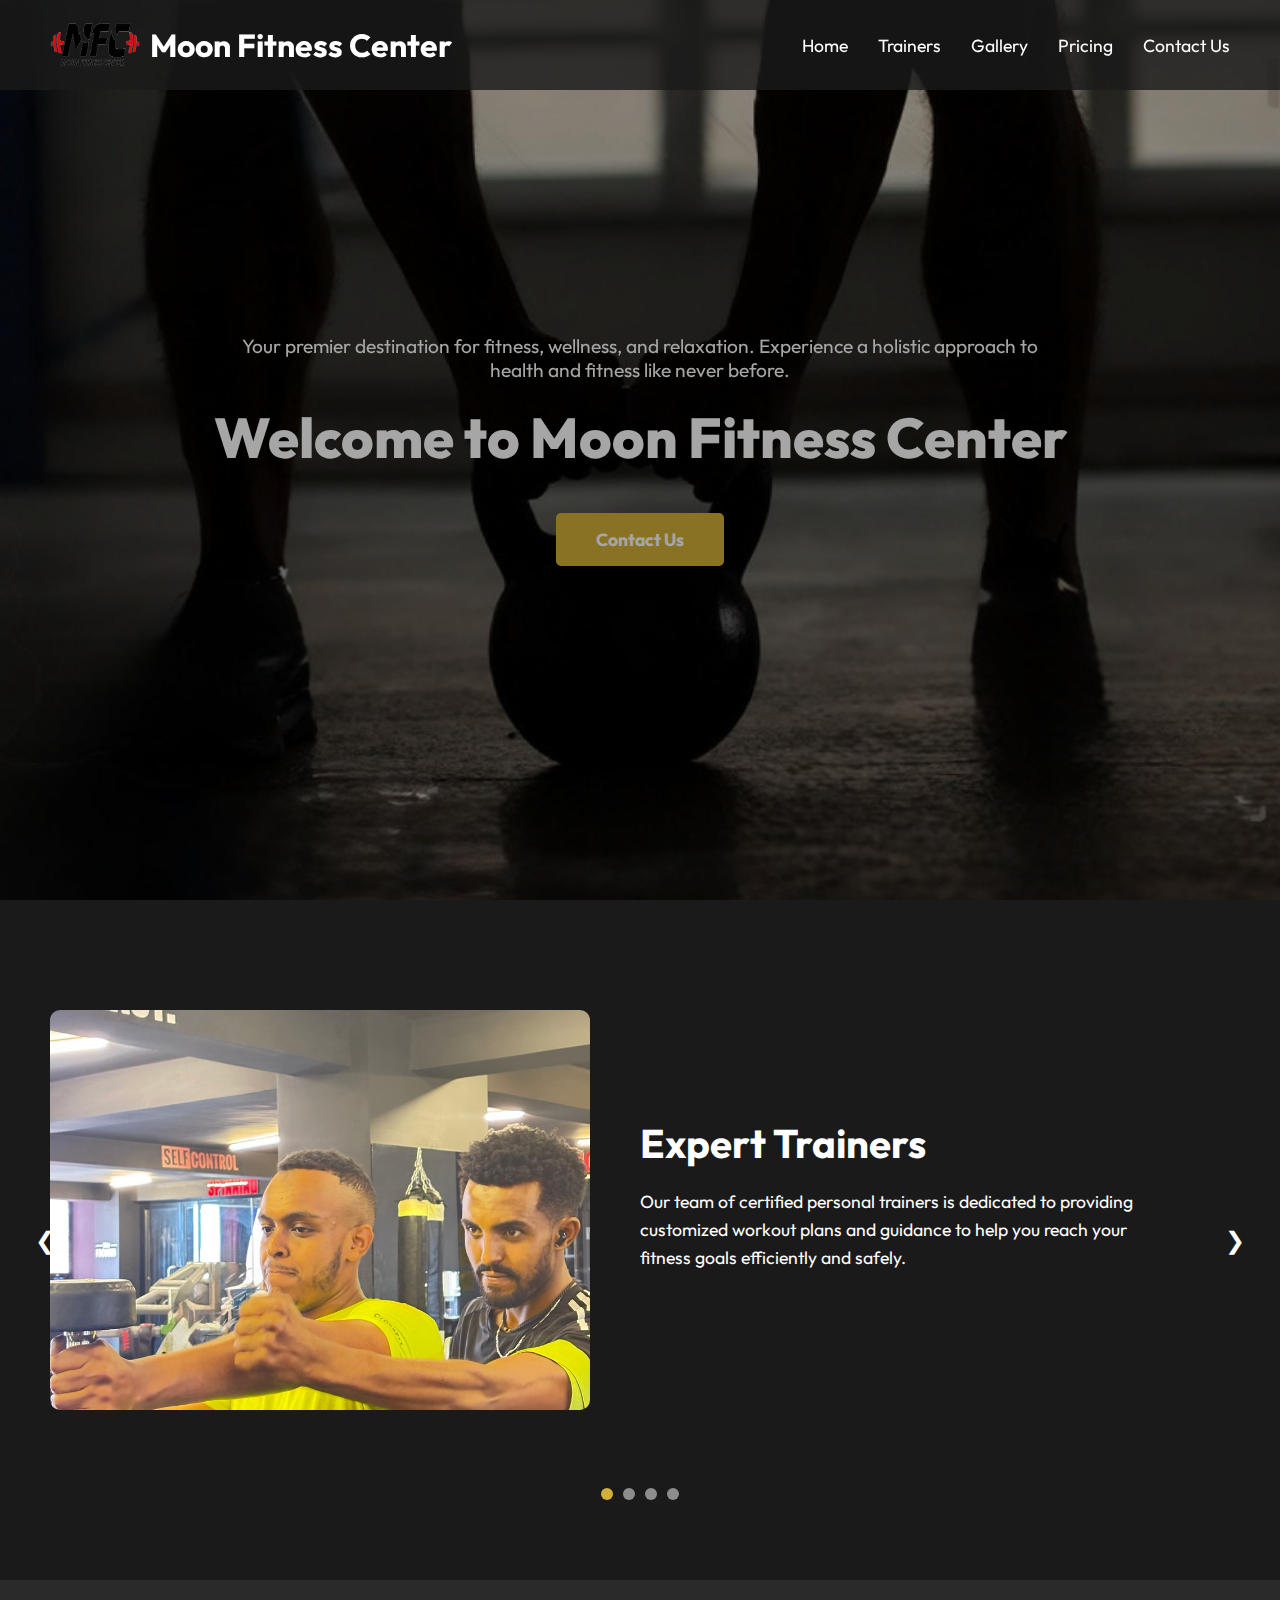
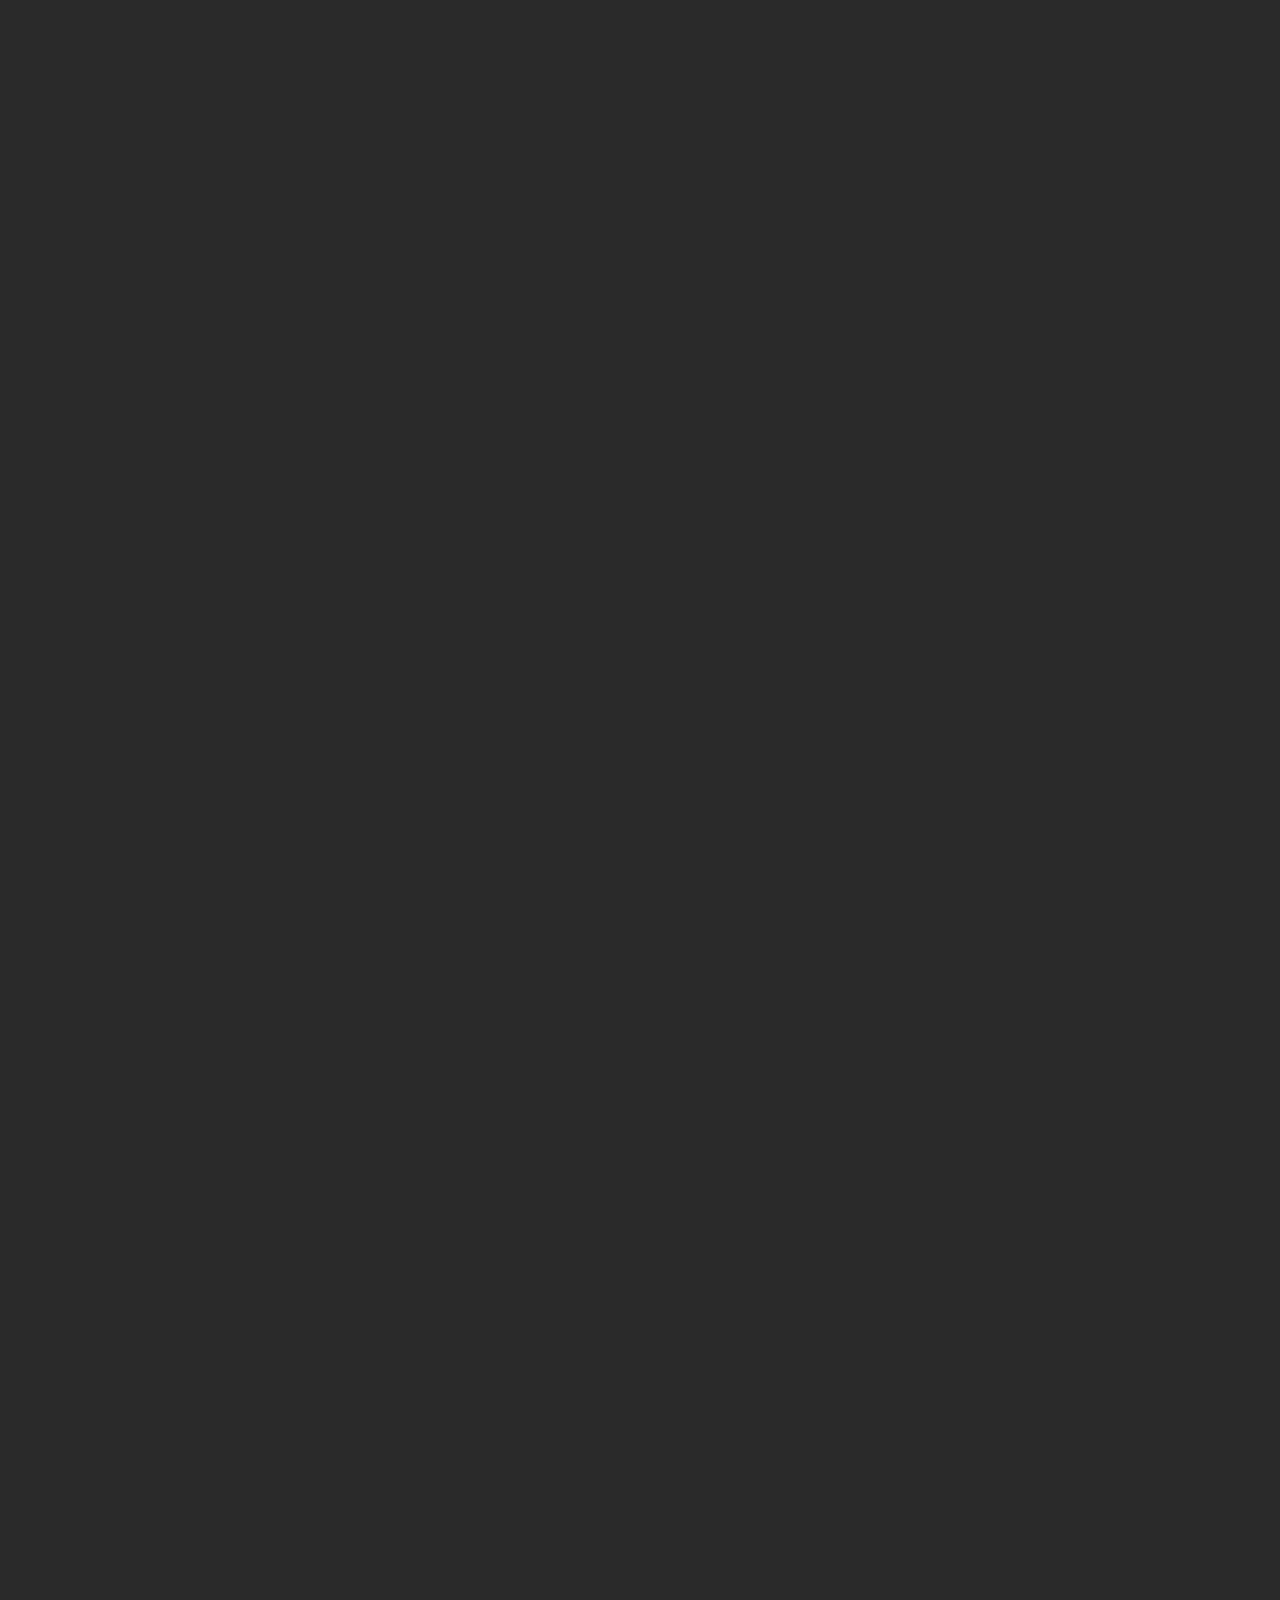
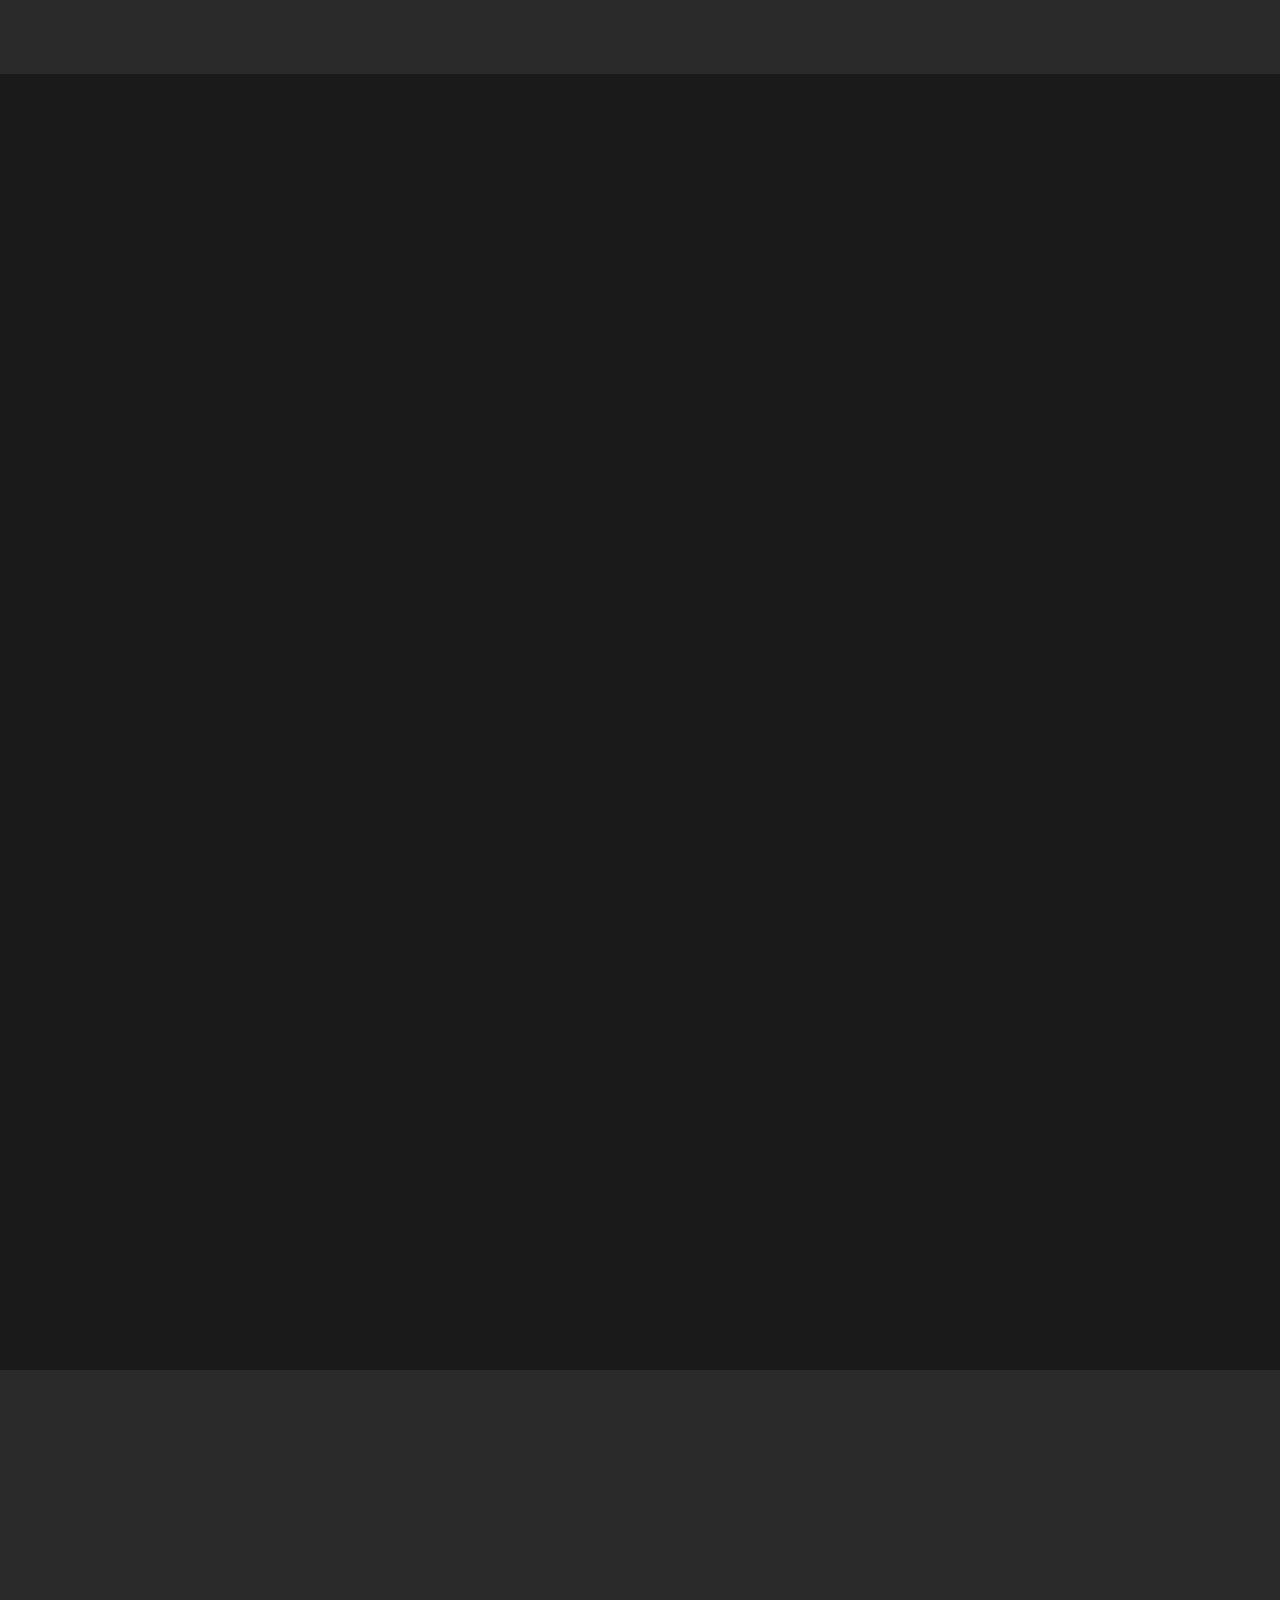
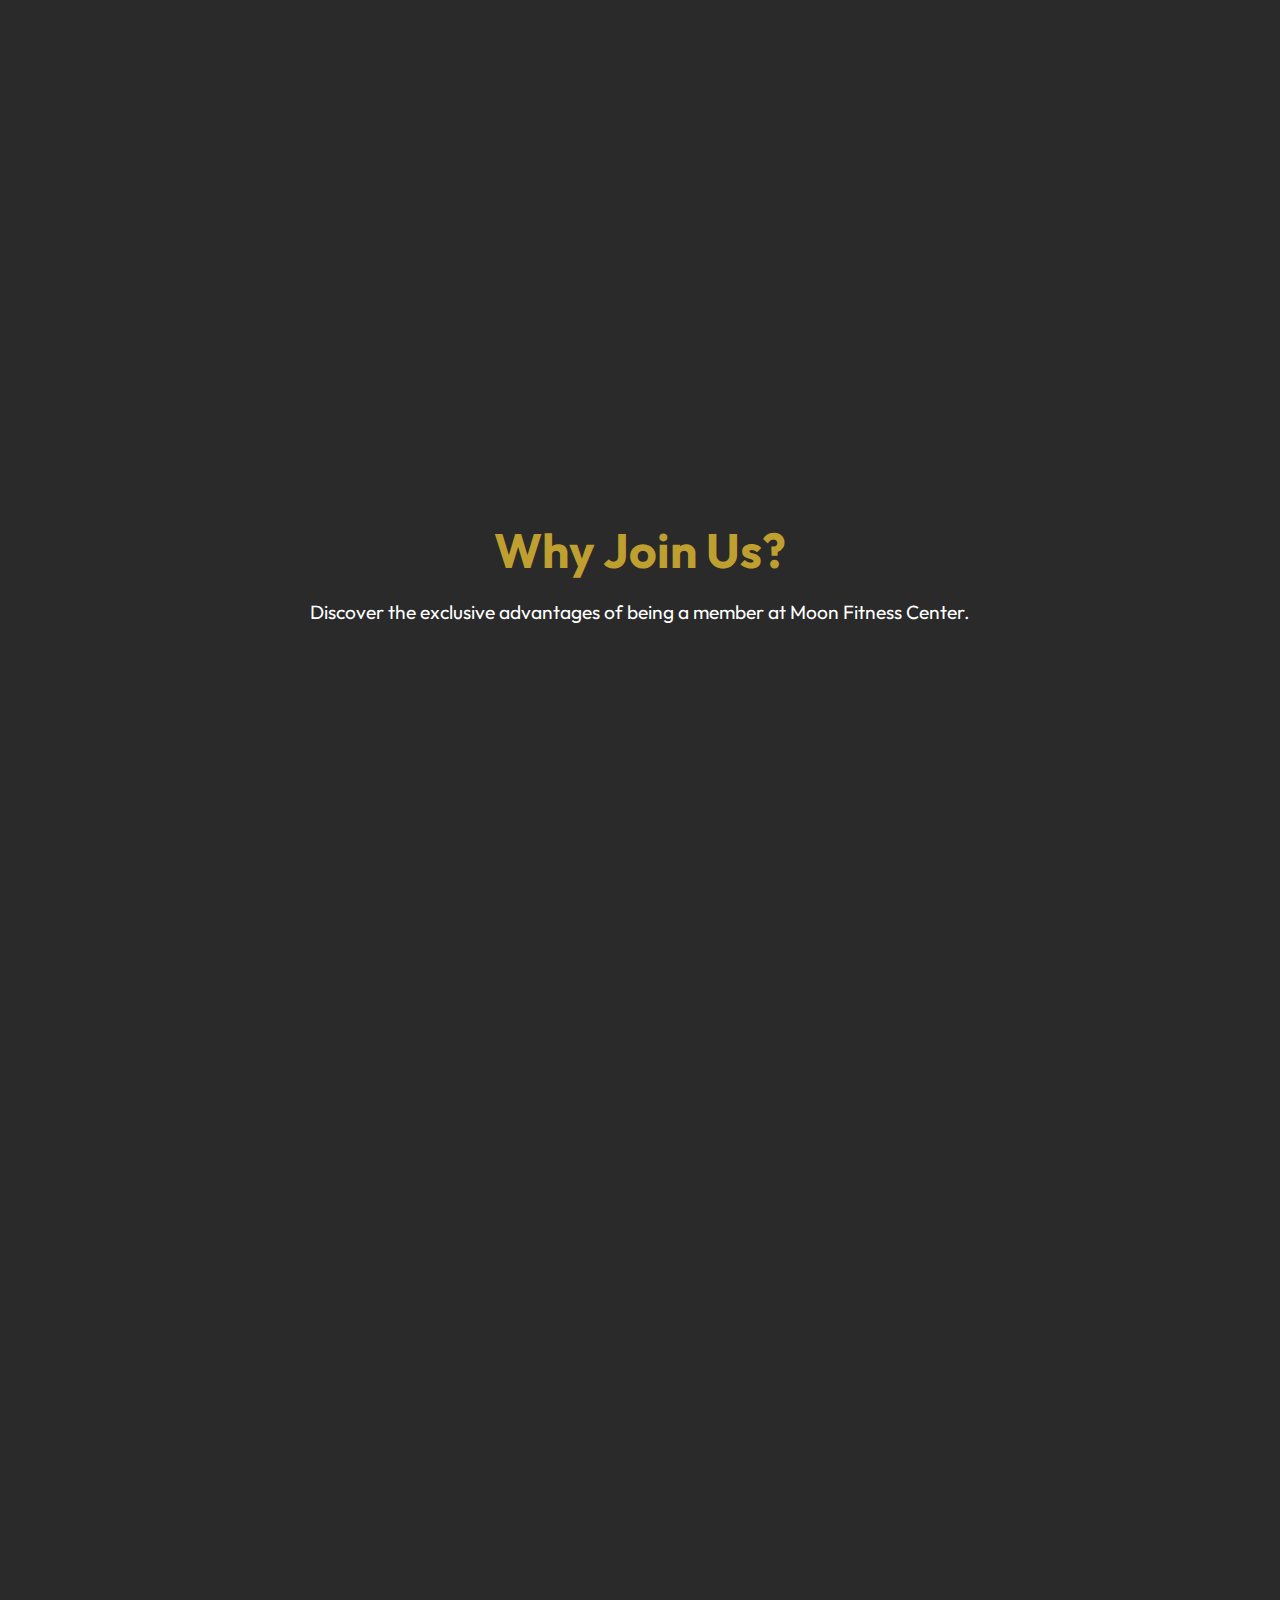
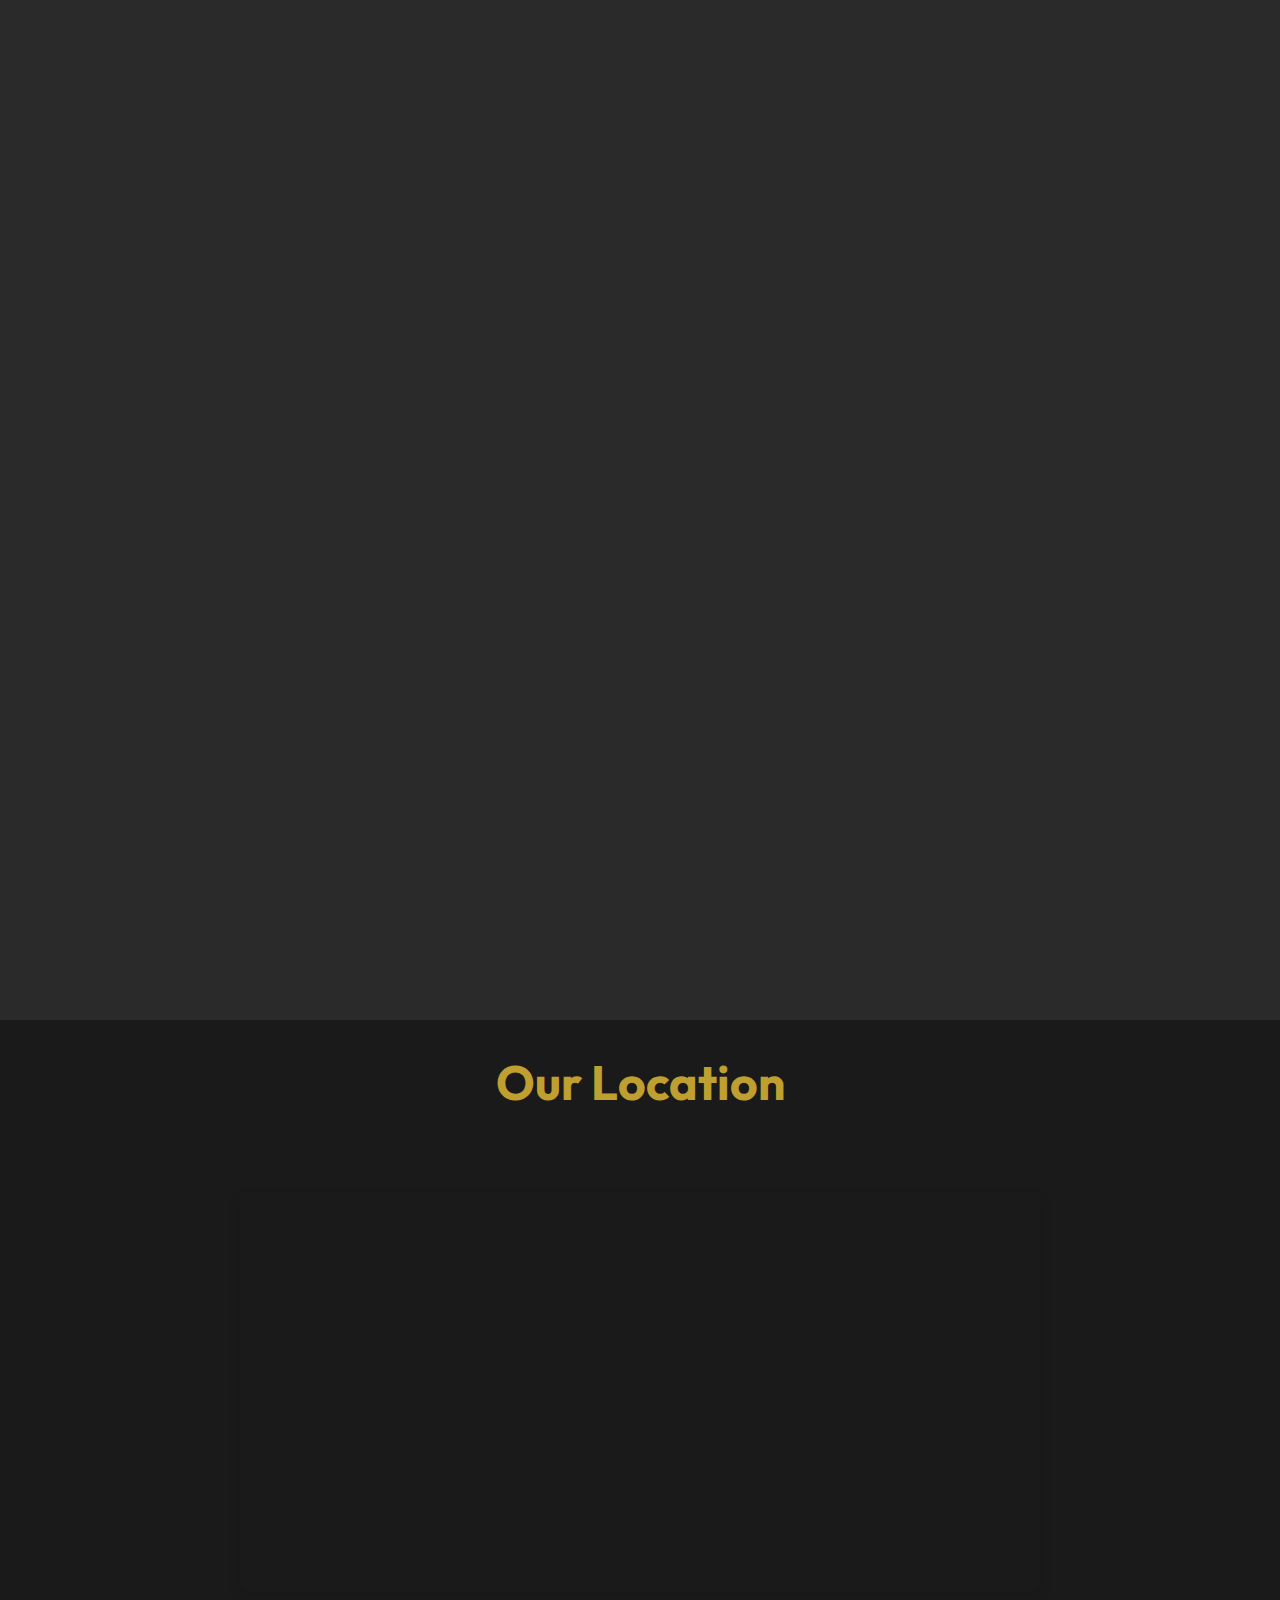
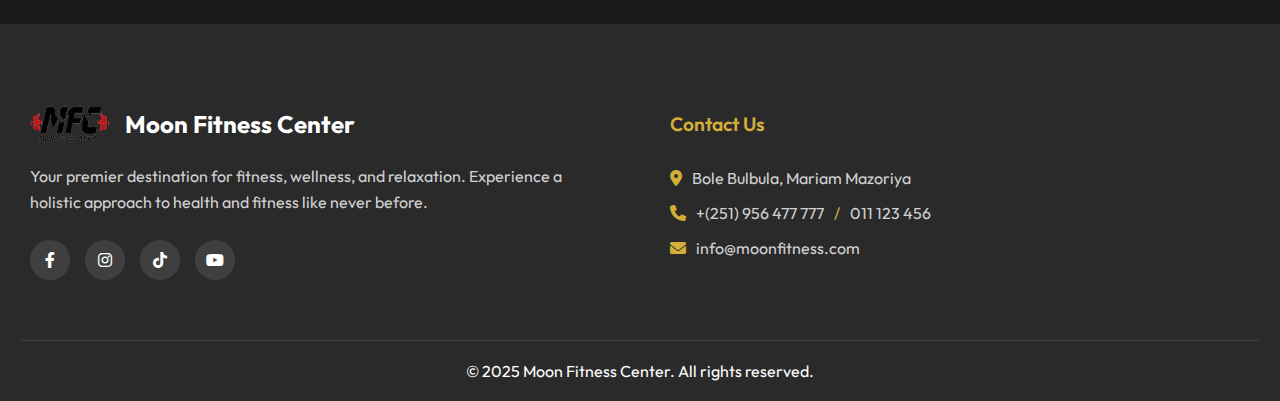
<file: index.html>
<!DOCTYPE html>
<html lang="en">
  <head>
    <meta charset="UTF-8" />
    <meta name="viewport" content="width=device-width, initial-scale=1.0" />
    <meta
      name="description"
      content="Discover Moon Fitness Center, your premier gym in Addis Ababa offering state-of-the-art equipment, diverse classes, and expert trainers."
    />
    <title>Moon Fitness Center</title>
    <link rel="stylesheet" href="css/style.css" />
    <link rel="stylesheet" href="https://unpkg.com/aos@2.3.4/dist/aos.css" />

    <link rel="preconnect" href="https://fonts.googleapis.com" />
    <link rel="preconnect" href="https://fonts.gstatic.com" crossorigin />
    <link
      href="https://fonts.googleapis.com/css2?family=Outfit:wght@100..900&display=swap"
      rel="stylesheet"
    />
  </head>
  <body style="background-color: black">
    <!-- MFC Header -->
    <header class="header">
      <div class="header-content">
        <div class="logo" style="display: flex; flex-direction: row">
          <img
            src="images/logo.png"
            alt="Moon Fitness Center Logo"
            style="height: 50px; width: 90px"
          />
          <a href="index.html" class="brand">
            <span class="brand-name">Moon Fitness Center</span>
          </a>
        </div>

        <button class="menu-btn">
          <i class="fas fa-dumbbell" style="color: #ffd700"></i>
        </button>
        <ul class="nav-menu">
          <li><a href="index.html">Home</a></li>
          <li><a href="index.html#mfc-trainers-section">Trainers</a></li>
          <li><a href="gallery.html">Gallery</a></li>
          <li><a href="index.html#pricing">Pricing</a></li>
          <li><a href="index.html#contact">Contact Us</a></li>
        </ul>
      </div>
    </header>

    <!-- MFC Hero -->
    <section class="mfc-hero-section">
      <p class="mfc-hero-tagline" data-aos="fade-up">
        Your premier destination for fitness, wellness, and relaxation.
        Experience a holistic approach to health and fitness like never before.
      </p>
      <h1 class="mfc-hero-title" data-aos="fade-up">
        Welcome to Moon Fitness Center
      </h1>
      <a href="index.html#contact">
        <button class="cta-button" data-aos="zoom-in">Contact Us</button></a
      >
    </section>

    <!-- MFC Features -->
    <section class="mfc-features-slider">
      <div class="mfc-slider-container">
        <div class="mfc-slides-wrapper">
          <!-- Slide 1 -->
          <div class="mfc-slide active">
            <div class="mfc-slide-content">
              <div class="mfc-slide-image">
                <img src="images/expert.jpg" alt="Expert personal trainer" />
              </div>
              <div class="mfc-slide-text">
                <h2>Expert Trainers</h2>
                <p>
                  Our team of certified personal trainers is dedicated to
                  providing customized workout plans and guidance to help you
                  reach your fitness goals efficiently and safely.
                </p>
              </div>
            </div>
          </div>

          <!-- Slide 2 -->
          <div class="mfc-slide">
            <div class="mfc-slide-content">
              <div class="mfc-slide-image">
                <img
                  src="images/Equip/equip-1.jpg"
                  alt="Modern gym equipment"
                />
              </div>
              <div class="mfc-slide-text">
                <h2>State-of-the-Art Equipment</h2>
                <p>
                  We offer a wide range of the latest gym equipment designed for
                  all fitness levels, ensuring you have everything you need for
                  a successful workout.
                </p>
              </div>
            </div>
          </div>

          <!-- Slide 3 -->
          <div class="mfc-slide">
            <div class="mfc-slide-content">
              <div class="mfc-slide-image">
                <img src="images/relaxation-area.jpg" alt="Relaxation area" />
              </div>
              <div class="mfc-slide-text">
                <h2>Relaxation Areas</h2>
                <p>
                  Unwind and rejuvenate in our sauna and steam rooms, providing
                  the perfect complement to your fitness routine and enhancing
                  your overall well-being.
                </p>
              </div>
            </div>
          </div>

          <!-- Slide 4 -->
          <div class="mfc-slide">
            <div class="mfc-slide-content">
              <div class="mfc-slide-image">
                <img src="images/group-class.jpg" alt="Relaxation area" />
              </div>
              <div class="mfc-slide-text">
                <h2>Group Fitness Classes</h2>
                <p>
                  Our instructor-led group fitness classes are designed to energize, 
                  challenge, and transform! With dynamic workouts that blend cardio, strength, and endurance training,
                </p>
              </div>
            </div>
          </div>
        </div>

        <!-- Navigation Arrows -->
        <button class="mfc-nav-btn mfc-prev">❮</button>
        <button class="mfc-nav-btn mfc-next">❯</button>
        <br />
        <br />
        <br />
        <!-- Dots -->
        <div class="mfc-slider-dots">
          <span class="mfc-dot active"></span>
          <span class="mfc-dot"></span>
          <span class="mfc-dot"></span>
          <span class="mfc-dot"></span>
        </div>
      </div>
    </section>

    <!-- MFC Trainers -->
    <section class="mfc-trainers-section" id="mfc-trainers-section">
      <div class="mfc-trainers-container">
        <div class="mfc-trainers-header" data-aos="zoom-in">
          <h1>Our Expert Trainers</h1>
          <p>Dedicated to Your Fitness Journey</p>
        </div>

        <div class="mfc-trainers-grid">
          <!-- Trainer 1 -->
          <div class="mfc-trainer-card" data-aos="fade-up">
            <div class="mfc-trainer-image">
              <img src="images/trainers/Miller.jpg" alt="Alex Thompson" />
            </div>
            <div class="mfc-trainer-info">
              <h3 class="mfc-trainer-name">Melaku B</h3>

              <p class="mfc-trainer-description">
                Certified Fitness Coach & Sport Scientist | Strength Training & Weight Loss Specialist | Nutrition Advisor
              </p>
              <div class="mfc-trainer-social">
                <a href="#"><i class="fab fa-instagram"></i></a>
                <a href="#"><i class="fab fa-facebook-f"></i></a>
                <a href="#"><i class="fab fa-x"></i></a>
              </div>
            </div>
          </div>

          <!-- Trainer 2 -->
          <div class="mfc-trainer-card" data-aos="fade-up">
            <div class="mfc-trainer-image">
              <img src="images/trainers/andualem.jpg" alt="Andualem Yerga" />
            </div>
            <div class="mfc-trainer-info">
              <h3 class="mfc-trainer-name">Andualem Y</h3>
              <p class="mfc-trainer-description">
                Certified Nutritionist & Personal Trainer | Fitness & Weight Loss Specialist | Sustainable Weight Management Coach
              </p>
              <div class="mfc-trainer-social">
                <a href="#"><i class="fab fa-instagram"></i></a>
                <a href="#"><i class="fab fa-facebook-f"></i></a>
                <a href="#"><i class="fab fa-x"></i></a>
              </div>
            </div>
          </div>

          <!-- Trainer 3 -->
          <div class="mfc-trainer-card" data-aos="fade-up">
            <div class="mfc-trainer-image">
              <img src="images/trainers/Lakech.jpg" alt="Mike Johnson" />
            </div>
            <div class="mfc-trainer-info">
              <h3 class="mfc-trainer-name">Lakech S</h3>
              <p class="mfc-trainer-description">
                Certified Fitness Trainer | Aerobics, Weightlifting & Bodybuilding Specialist | Taekwondo Athlete & Coach
              </p>
              <div class="mfc-trainer-social">
                <a href="#"><i class="fab fa-instagram"></i></a>
                <a href="#"><i class="fab fa-facebook-f"></i></a>
                <a href="#"><i class="fab fa-x"></i></a>
              </div>
            </div>
          </div>

          <!-- Trainer 4 -->
          <div class="mfc-trainer-card" data-aos="fade-up">
            <div class="mfc-trainer-image">
              <img src="images/trainers/Nahom.jpg" alt="Emma Wilson" />
            </div>
            <div class="mfc-trainer-info">
              <h3 class="mfc-trainer-name">Nahom A</h3>
              <p class="mfc-trainer-description">
               Certified Fitness Trainer & Martial Arts Specialist | Wushu & Kickboxing Coach | Strength & Conditioning Expert
              </p>
              <div class="mfc-trainer-social">
                <a href="#"><i class="fab fa-instagram"></i></a>
                <a href="#"><i class="fab fa-facebook-f"></i></a>
                <a href="#"><i class="fab fa-x"></i></a>
              </div>
            </div>
          </div>

          <!-- Trainer 5 -->
          <div class="mfc-trainer-card" data-aos="fade-up">
            <div class="mfc-trainer-image">
              <img src="images/trainers/Nolawit.jpg" alt="Emma Wilson" />
            </div>
            <div class="mfc-trainer-info">
              <h3 class="mfc-trainer-name">Nolawit G</h3>
              <p class="mfc-trainer-description">
                Certified Personal Trainer & Fitness Coach | Aerobics & HIIT Specialist | Functional Training Instructor
              </p>
              <div class="mfc-trainer-social">
                <a href="#"><i class="fab fa-instagram"></i></a>
                <a href="#"><i class="fab fa-facebook-f"></i></a>
                <a href="#"><i class="fab fa-x"></i></a>
              </div>
            </div>
          </div>
        </div>
      </div>
    </section>

    <!-- MFC Pricing  -->
    <section class="mfc-pricing-section" id="pricing">
      <div class="mfc-pricing-container">
        <div class="mfc-pricing-header" data-aos="fade-up">
          <h2>Moon Fitness Center Pricing</h2>
          <p>Comprehensive pricing plans for all your fitness needs</p>
        </div>

        <!-- Membership Plans Table -->
        <div class="mfc-table-wrapper" data-aos="zoom-in">
          <h3>Membership Plans</h3>
          <!-- Pricing Table -->
          <div class="mfc-table-container">
            <table class="mfc-pricing-table">
              <thead>
                <tr>
                  <th>No</th>
                  <th>Time Interval</th>
                  <th>
                    Full Package<br /><span class="package-desc"
                      >(Gym, Steam & Sauna, Group Class, Aerobics)</span
                    >
                  </th>
                  <th>
                    Only Gym & Spa<br /><span class="package-desc"
                      >(Gym, Steam & Sauna)</span
                    >
                  </th>
                  <th>
                    Group Class & Gym<br /><span class="package-desc"
                      >(All Package except Steam & Sauna)</span
                    >
                  </th>
                  <th>Only Gym</th>
                  <th>
                    Only Group Class<br /><span class="package-desc"
                      >(No Gym, No Steam & Sauna, No Weight)</span
                    >
                  </th>
                  <th>
                    OFF Peak Hours<br /><span class="package-desc"
                      >(No Group Class, Steam & Sauna, Based on Schedule)</span
                    >
                  </th>
                </tr>
              </thead>
              <tbody>
                <!-- 1 month -->
                <tr>
                  <td>1</td>
                  <td>1 month</td>
                  <td>7,950.00</td>
                  <td>6,949.00</td>
                  <td>6,248.00</td>
                  <td>5,492.00</td>
                  <td>4,505.00</td>
                  <td>4,748.00</td>
                </tr>
                <!-- 2 month -->
                <tr>
                  <td>2</td>
                  <td>2 month</td>
                  <td>15,315.00</td>
                  <td>13,752.00</td>
                  <td>13,341.00</td>
                  <td>9,909.00</td>
                  <td>7,042.00</td>
                  <td>7,420.00</td>
                </tr>
                <!-- 3 month -->
                <tr>
                  <td>3</td>
                  <td>3 month</td>
                  <td>19,478.00</td>
                  <td>17,104.00</td>
                  <td>15,051.00</td>
                  <td>14,854.00</td>
                  <td>11,553.00</td>
                  <td>13,480.00</td>
                </tr>
                <!-- 6 month -->
                <tr>
                  <td>4</td>
                  <td>6 month</td>
                  <td>32,102.00</td>
                  <td>27,033.00</td>
                  <td>28,172.00</td>
                  <td>26,957.00</td>
                  <td>20,885.00</td>
                  <td>22,136.00</td>
                </tr>
                <!-- 1 year -->
                <tr>
                  <td>5</td>
                  <td>1 year</td>
                  <td>60,000.00</td>
                  <td>50,348.00</td>
                  <td>50,625.00</td>
                  <td>46,568.00</td>
                  <td>30,957.00</td>
                  <td>28,173.00</td>
                </tr>
              </tbody>
            </table>
          </div>
        </div>

        <!-- Daily Pass Table -->
        <div class="mfc-table-wrapper daily-pass" data-aos="zoom-in">
          <h3>Daily Pass Options</h3>
          <div class="mfc-table-container">
            <table class="mfc-pricing-table">
              <thead>
                <tr>
                  <th>Package Type</th>
                  <th>Price (per visit)</th>
                </tr>
              </thead>
              <tbody>
                <tr>
                  <td>Steam & Sauna</td>
                  <td>1,200.00</td>
                </tr>
                <tr>
                  <td>Gym & Sauna</td>
                  <td>1,400.00</td>
                </tr>
                <tr>
                  <td>Only Gym</td>
                  <td>650.00 Per Pax</td>
                </tr>
                <tr>
                  <td>Group Class</td>
                  <td>650.00 Per Pax</td>
                </tr>
              </tbody>
            </table>
          </div>
        </div>
      </div>
    </section>

    <!-- MFC Testimonials -->
    <section class="mfc-testimonials-section">
      <div class="mfc-testimonials-container">
        <div class="mfc-testimonials-header" data-aos="fade-up">
          <h2>What Our Members Say</h2>
          <p>
            Real stories from our valued members about their fitness journey
            with us
          </p>
        </div>

        <div class="mfc-testimonials-grid">
          <!-- Testimonial 1 -->
          <div class="mfc-testimonial-card" data-aos="zoom-in">
            <div class="mfc-testimonial-quote">"</div>
            <br />
            <p class="mfc-testimonial-text">
              It's one of the best places to keep your health and fitness in
              check , with a great community and trainers
            </p>
            <div class="mfc-testimonial-rating">
              <i class="fas fa-star"></i>
              <i class="fas fa-star"></i>
              <i class="fas fa-star"></i>
              <i class="fas fa-star"></i>
              <i class="fas fa-star"></i>
            </div>
            <div class="mfc-testimonial-author">
              <div class="mfc-author-info">
                <h4>Eyuel Solomon</h4>
                <p>Member from 2024/25</p>
              </div>
            </div>
          </div>

          <!-- Testimonial 2 -->
          <div class="mfc-testimonial-card" data-aos="zoom-in">
            <div class="mfc-testimonial-quote">"</div>
            <br />
            <p class="mfc-testimonial-text">
              Not just a gym, but a community. The facilities are top-notch, and
              the supportive environment makes every workout session enjoyable.
              Best fitness decision I've made!
            </p>
            <div class="mfc-testimonial-rating">
              <i class="fas fa-star"></i>
              <i class="fas fa-star"></i>
              <i class="fas fa-star"></i>
              <i class="fas fa-star"></i>
              <i class="fas fa-star"></i>
            </div>
            <div class="mfc-testimonial-author">
              <div class="mfc-author-info">
                <h4>Ayub Nuru</h4>
                <p>Member since 2023</p>
              </div>
            </div>
          </div>

          <!-- Testimonial 3 -->
          <div class="mfc-testimonial-card" data-aos="zoom-in">
            <div class="mfc-testimonial-quote">"</div>
            <br />
            <p class="mfc-testimonial-text">
              The variety of classes and equipment is impressive. I especially
              love the nutrition guidance that complements my workout routine.
              It's a complete fitness package!
            </p>
            <div class="mfc-testimonial-rating">
              <i class="fas fa-star"></i>
              <i class="fas fa-star"></i>
              <i class="fas fa-star"></i>
              <i class="fas fa-star"></i>
              <i class="fas fa-star"></i>
            </div>
            <div class="mfc-testimonial-author">
              <div class="mfc-author-info">
                <h4>Kalkidan Mekonnen</h4>
                <p>Member since 2024</p>
              </div>
            </div>
          </div>
        </div>
      </div>
    </section>

    <!-- MFC Why Us? -->
    <section class="mfc-why-section">
      <div class="mfc-why-container">
        <div class="mfc-why-header">
          <h2>Why Join Us?</h2>
          <p>
            Discover the exclusive advantages of being a member at Moon Fitness
            Center.
          </p>
        </div>

        <div class="mfc-why-grid">
          <!-- Feature 1 -->
          <div class="mfc-why-feature">
            <div class="mfc-why-image" data-aos="zoom-in">
              <img
                src="images/personalized.jpg"
                alt="Personalized fitness training"
              />
            </div>
            <div class="mfc-why-content" data-aos="fade-up">
              <h3>Personalized Fitness Plans</h3>
              <p>
                Our members enjoy personalized fitness assessments and tailored
                workout plans designed to help them meet their specific health
                and fitness objectives. We believe that each fitness journey is
                unique, and we're here to support yours.
              </p>
            </div>
          </div>

          <!-- Feature 2 -->
          <div class="mfc-why-feature reverse">
            <div class="mfc-why-image" data-aos="zoom-in">
              <img src="images/flexible.jpg" alt="Gym facilities" />
            </div>
            <div class="mfc-why-content" data-aos="fade-up">
              <h3>Flexible Access</h3>
              <p>
                Enjoy a flexible access to our state-of-the-art facilities,
                allowing you to work out on your schedule. Our gym is equipped
                with everything you need for a complete fitness experience.
              </p>
            </div>
          </div>

          <!-- Feature 3 (New Affordable Price Section) -->
          <div class="mfc-why-feature">
            <div class="mfc-why-image" data-aos="zoom-in">
              <img
                src="images/Fac/Staff.jpg"
                alt="Affordable membership options"
              />
            </div>
            <div class="mfc-why-content" data-aos="fade-up">
              <h3>Affordable Price</h3>
              <p>
                Experience premium fitness without the premium price tag. Our
                flexible membership options are designed to fit your budget,
                offering incredible value with no compromise on quality or
                services.
              </p>
            </div>
          </div>

          <!-- Feature 4 -->
          <div class="mfc-why-feature reverse">
            <div class="mfc-why-image" data-aos="zoom-in">
              <img src="images/Community.jpg" alt="Gym facilities" />
            </div>
            <div class="mfc-why-content" data-aos="fade-up">
              <h3>Community and Support</h3>
              <p>
                Join a vibrant community of fitness enthusiasts. Our members
                benefit from a supportive environment, regular events, and
                workshops that encourage motivation and camaraderie throughout
                your fitness journey.
              </p>
            </div>
          </div>
        </div>
      </div>
    </section>

    <!-- MFC Google Map Location -->
    <section class="mfc-location">
      <div class="mfc-why-header">
        <h2>Our Location</h2>
      </div>

      <iframe
        id="map"
        src="https://www.google.com/maps/embed?pb=!1m18!1m12!1m3!1d411.18407927715134!2d38.78376221126487!3d8.952877955043682!2m3!1f0!2f0!3f0!3m2!1i1024!2i768!4f13.1!3m3!1m2!1s0x164b83001f64df1f%3A0x493c1bc129ef7e03!2sMoon%20Building%20%7C%20Bulbula!5e1!3m2!1sen!2set!4v1751882944629!5m2!1sen!2set"
        width="600"
        height="450"
        style="border: 0"
        allowfullscreen=""
        loading="lazy"
        referrerpolicy="no-referrer-when-downgrade"
      ></iframe>
    </section>

    <!-- MFC Footer -->
    <footer class="mfc-footer">
      <div class="mfc-footer-container">
        <div class="mfc-footer-grid">
          <!-- Brand Column -->
          <div class="mfc-footer-column brand-col">
            <div class="mfc-footer-brand">
              <img
                src="images/logo.png"
                alt="Moon Fitness Center Logo"
                class="mfc-logo"
              />
              <h3>Moon Fitness Center</h3>
            </div>
            <p>
              Your premier destination for fitness, wellness, and relaxation.
              Experience a holistic approach to health and fitness like never
              before.
            </p>
            <div class="mfc-footer-social">
              <a href="#" class="social-icon">
                <i class="fab fa-facebook-f"></i>
              </a>
              <a
                href="https://www.instagram.com/moon_fitnessandwelness/"
                class="social-icon"
              >
                <i class="fab fa-instagram"></i>
              </a>
              <a
                href="https://www.tiktok.com/discover/moon-fitness-bole-bulbula"
                class="social-icon"
              >
                <i class="fab fa-tiktok"></i>
              </a>
              <a href="#" class="social-icon">
                <i class="fab fa-youtube"></i>
              </a>
            </div>
          </div>
          <!-- Contact Info -->
          <div class="mfc-footer-column" id="contact">
            <h4>Contact Us</h4>
            <ul class="mfc-footer-contact">
              <li>
                <i class="fas fa-map-marker-alt"></i>
                Bole Bulbula, Mariam Mazoriya
              </li>
              <li>
                <i class="fas fa-phone"></i>
                +(251) 956 477 777 <span style="color: #d4af37">/</span> 011 123
                456
              </li>
              <li>
                <i class="fas fa-envelope"></i>
                info@moonfitness.com
              </li>
            </ul>
          </div>
        </div>

        <!-- Bottom Bar -->
        <div class="mfc-footer-bottom">
          <p>&copy; 2025 Moon Fitness Center. All rights reserved.</p>
          
        </div>
      </div>
    </footer>

    <!-- AOS JavaScript Initialization -->
    <script src="https://unpkg.com/aos@2.3.4/dist/aos.js"></script>
    <script>
      AOS.init({
        duration: 1000,
        offset: 100,
        once: true,
      });
    </script>
    <script src="js/app.js"></script>
  </body>
</html>
</file>
<file: css/style.css>
@import url("https://cdnjs.cloudflare.com/ajax/libs/font-awesome/6.0.0/css/all.min.css");

* {
  margin: 0;
  padding: 0;
  box-sizing: border-box;
  font-family: "Outfit", sans-serif;
  font-optical-sizing: auto;
  font-style: normal;
}

:root {
  --primary-dark: #1a1a1a;
  --secondary-dark: #2a2a2a;
  --gold: #d4af37;
  --gold-hover: #bf9f30;
  --white: white;
}

/* :root {
  --primary-dark: #f3efe8;
  --secondary-dark: #c4c4bf;
  --gold: #d4af37;
  --gold-hover: #bf9f30;
} 
 */
html {
  scroll-behavior: smooth;
}

.header {
  position: fixed;
  top: 0;
  left: 0;
  width: 100%;
  padding: 20px 50px;
  background: rgba(26, 26, 26, 0.8);
  /* backdrop-filter: blur(8px); */
  z-index: 1000;
  transition: all 0.3s ease;
}

.header-content {
  display: flex;
  justify-content: space-between;
  align-items: center;
  max-width: 1400px;
  margin: 0 auto;
}

.brand {
  display: flex;
  align-items: center;
  gap: 15px;
  text-decoration: none;
}

.brand img {
  width: 60px;
  height: 25px;
}

.mfc-logo {
  width: 80px;
  height: 40px;
  color: antiquewhite;
}

.brand-name {
  color: var(--white);
  font-size: 2rem;
  font-weight: bold;
  margin-left: 10px;
}

.nav-menu {
  display: flex;
  gap: 30px;
  list-style: none;
}

.nav-menu li a {
  color: var(--white);
  text-decoration: none;
  font-size: 1.1rem;
  transition: color 0.3s ease;
}

.nav-menu li a:active,
.nav-menu li a:focus {
  color: var(--gold);
  font-size: 1.1rem;
}

.nav-menu li a:hover {
  color: var(--gold);
}

.menu-btn {
  display: none;
  background: none;
  border: none;
  color: var(--white);
  font-size: 1.5rem;
  cursor: pointer;
}

/* Hero Section */

.mfc-hero-section {
  height: 100vh;
  /* background:url("../images/index-gyms.jpg"); */
  background: url("../images/index-gym.jpg");
  filter: brightness(0.65);
  background-size: cover;
  background-position: center;
  display: flex;
  flex-direction: column;
  justify-content: center;
  align-items: center;
  text-align: center;
  padding: 0 20px;
  color: var(--white);
}

.mfc-hero-tagline {
  font-size: 1.2rem;
  margin-bottom: 20px;
  max-width: 800px;
}

.mfc-hero-title {
  font-size: 3.5rem;
  font-weight: 800;
  margin-bottom: 40px;
}

.mfc-hero-section a {
  text-decoration: none;
  color: white;
}

.cta-button {
  padding: 15px 40px;
  background-color: var(--gold);
  color: var(--white);
  border: none;
  border-radius: 5px;
  font-size: 1.1rem;
  font-weight: bold;
  cursor: pointer;
  transition: background-color 0.3s ease;
}

.cta-button:hover {
  background-color: var(--gold-hover);
}

@media (max-width: 768px) {
  .header {
    padding: 15px 20px;
  }

  .nav-menu {
    display: none;
    position: absolute;
    top: 100%;
    left: 0;
    width: 100%;
    background: var(--primary-dark);
    padding: 20px;
    flex-direction: column;
    align-items: center;
    gap: 20px;
  }

  .nav-menu.active {
    display: flex;
  }

  .menu-btn {
    display: block;
  }

  .brand-name {
    font-size: 1.5rem;
  }

  .mfc-hero-title {
    font-size: 2.5rem;
  }

  .mfc-hero-tagline {
    font-size: 1rem;
  }
}

/* Section 2 */

.mfc-features-slider {
  background-color: var(--primary-dark);
  padding: 60px 0;
  overflow: hidden;
}

.mfc-slider-container {
  position: relative;
  max-width: 1400px;
  margin: 0 auto;
}

.mfc-slides-wrapper {
  display: flex;
  transition: transform 0.5s ease-in-out;
  height: 500px;
}

.mfc-slide {
  min-width: 100%;
  display: none;
}

.mfc-slide.active {
  display: block;
}

.mfc-slide-content {
  display: flex;
  align-items: center;
  height: 100%;
  padding: 0 50px;
}

.mfc-slide-image {
  flex: 1;
  height: 400px;
  overflow: hidden;
  border-radius: 10px;
}

.mfc-slide-image img {
  width: 100%;
  height: 100%;
  object-fit: cover;
}

.mfc-slide-text {
  flex: 1;
  padding: 0 50px;
  color: var(--white);
}

.mfc-slide-text h2 {
  font-size: 2.5rem;
  margin-bottom: 20px;
  font-weight: bold;
}

.mfc-slide-text p {
  font-size: 1.1rem;
  margin-bottom: 30px;
  line-height: 1.6;
  color: var(--white);
}

.mfc-cta-button {
  padding: 12px 30px;
  background-color: var(--gold);
  color: var(--white);
  border: none;
  border-radius: 5px;
  font-size: 1.1rem;
  cursor: pointer;
  transition: background-color 0.3s ease;
}

.mfc-cta-button:hover {
  background-color: var(--gold-hover, #bf9f30);
}

.mfc-nav-btn {
  position: absolute;
  top: 50%;
  transform: translateY(-50%);
  background: transparent;
  color: var(--white);
  border: none;
  padding: 15px;
  cursor: pointer;
  font-size: 1.5rem;
  border-radius: 20px;
  transition: background-color 0.3s ease;
}

.mfc-nav-btn:hover {
  background: rgba(0, 0, 0, 0.8);
  color: var(--gold-hover);
}

.mfc-prev {
  left: 20px;
}

.mfc-next {
  right: 20px;
}

.mfc-slider-dots {
  position: absolute;
  bottom: 20px;
  left: 50%;
  transform: translateX(-50%);
  display: flex;
  gap: 10px;
}

.mfc-dot {
  width: 12px;
  height: 12px;
  background: rgba(255, 255, 255, 0.5);
  border-radius: 50%;
  cursor: pointer;
  transition: background-color 0.3s ease;
}

.mfc-dot.active {
  background: var(--gold);
}

@media (max-width: 968px) {
  .mfc-slide-content {
    flex-direction: column;
    text-align: center;
    padding: 20px;
  }

  .mfc-slide-image {
    width: 100%;
    height: 250px;
    margin-bottom: 30px;
  }

  .mfc-slide-text {
    padding: 0 20px;
  }

  .mfc-slide-text h2 {
    font-size: 2rem;
  }

  .mfc-slides-wrapper {
    height: auto;
  }
}

@media (max-width: 576px) {
  .mfc-nav-btn {
    display: none;
  }

  .mfc-slide-text h2 {
    font-size: 1.8rem;
  }

  .mfc-slide-text p {
    font-size: 1rem;
  }
}

/* Trainers */

.mfc-trainers-section {
  background-color: var(--secondary-dark);
  padding: 80px 0;
  color: var(--white);
}

.mfc-trainers-container {
  max-width: 1400px;
  margin: 0 auto;
  padding: 0 20px;
}

.mfc-trainers-header {
  text-align: center;
  margin-bottom: 60px;
}

.mfc-trainers-header h1 {
  font-size: 3.5rem;
  margin-bottom: 20px;
  font-weight: bold;
}

.mfc-trainers-header p {
  font-size: 1.2rem;
  color: var(--white);
}

.mfc-trainers-grid {
  display: grid;
  grid-template-columns: repeat(auto-fit, minmax(320px, 1fr));
  gap: 35px;
}

.mfc-trainer-card {
  background: var(--primary-dark);
  margin: 20px;
  border-radius: 15px;
  overflow: hidden;
  transition: transform 0.3s ease;
  box-shadow: 0 4px 15px rgba(0, 0, 0, 0.753);
}

.mfc-trainer-card:hover {
  transform: translateY(-10px);
}

.mfc-trainer-image {
  position: relative;
  height: 400px;
  overflow: hidden;
  border-radius: 10px;
}

.mfc-trainer-image img {
  width: 100%;
  height: 100%;
  object-fit: cover;
  transition: transform 0.3s ease;
}

.mfc-trainer-card:hover .mfc-trainer-image img {
  transform: scale(1.05);
}

.mfc-trainer-info {
  padding: 25px;
  text-align: center;
}

.mfc-trainer-name {
  font-size: 1.5rem;
  color: var(--gold);
  font-weight: bold;
  margin-bottom: 10px;
}

.mfc-trainer-description {
  color: rgba(255, 255, 255, 0.8);
  line-height: 1.6;
  margin-bottom: 20px;
}

.mfc-trainer-social {
  display: flex;
  justify-content: center;
  gap: 15px;
}

.mfc-trainer-social a {
  width: 35px;
  height: 35px;
  border-radius: 50%;
  background: rgba(255, 255, 255, 0.1);
  color: var(--white);
  display: flex;
  align-items: center;
  justify-content: center;
  text-decoration: none;
  transition: all 0.3s ease;
}

.mfc-trainer-social a:hover {
  background: var(--gold);
  transform: translateY(-3px);
}

@media (max-width: 768px) {
  .mfc-trainers-header h1 {
    font-size: 2.5rem;
  }

  .mfc-trainers-grid {
    grid-template-columns: repeat(auto-fit, minmax(250px, 1fr));
  }

  .mfc-trainer-image {
    height: 350px;
  }
}

/* Pricing */

.mfc-pricing-section {
  background-color: var(--primary-dark);
  padding: 80px 0;
  color: var(--white);
}

.mfc-pricing-container {
  max-width: 1400px;
  margin: 0 auto;
  padding: 0 20px;
}

.mfc-pricing-header {
  text-align: center;
  margin-bottom: 60px;
}

.mfc-pricing-header h2 {
  font-size: 3rem;
  margin-bottom: 20px;
  font-weight: bold;
}

.mfc-pricing-header p {
  font-size: 1.2rem;
  color: var(--white);
}

.mfc-table-wrapper {
  margin-bottom: 60px;
}

.mfc-table-wrapper h3 {
  font-size: 2rem;
  margin-bottom: 30px;
  text-align: center;
  color: var(--gold);
}

.mfc-table-container {
  overflow-x: auto;
  background: var(--secondary-dark);
  border-radius: 15px;
  padding: 20px;
  box-shadow: 0 4px 20px rgba(0, 0, 0, 0.3);
}

.mfc-pricing-table {
  width: 100%;
  border-collapse: separate;
  border-spacing: 0;
  white-space: nowrap;
}

.mfc-pricing-table th,
.mfc-pricing-table td {
  padding: 15px;
  text-align: center;
  border-bottom: 1px solid rgba(255, 255, 255, 0.1);
}

.mfc-pricing-table thead th {
  background: rgba(0, 0, 0, 0.2);
  font-weight: bold;
  color: var(--gold);
  position: sticky;
  top: 0;
  z-index: 10;
}

.mfc-pricing-table tbody tr:hover {
  background: rgba(255, 255, 255, 0.05);
}

.package-desc {
  display: block;
  font-size: 0.8rem;
  color: var(--white);
  font-weight: normal;
  margin-top: 5px;
}

.mfc-pricing-table tbody td:first-child,
.mfc-pricing-table tbody td:nth-child(2) {
  font-weight: 500;
  color: var(--white);
}

/* Daily Pass specific styles */
.daily-pass .mfc-pricing-table {
  max-width: 600px;
  margin: 0 auto;
}

.daily-pass .mfc-pricing-table th,
.daily-pass .mfc-pricing-table td {
  padding: 20px;
}

/* Responsive adjustments */
@media (max-width: 768px) {
  .mfc-pricing-header h2 {
    font-size: 2.5rem;
  }

  .mfc-table-wrapper h3 {
    font-size: 1.8rem;
  }

  .mfc-table-container {
    padding: 10px;
    border-radius: 10px;
  }

  .mfc-pricing-table th,
  .mfc-pricing-table td {
    padding: 12px 8px;
    font-size: 0.9rem;
  }

  .package-desc {
    font-size: 0.7rem;
  }
}

/* Testimonial */

.mfc-testimonials-section {
  background-color: var(--secondary-dark);
  padding: 80px 0;
  color: var(--white);
}

.mfc-testimonials-container {
  max-width: 1400px;
  margin: 0 auto;
  padding: 0 20px;
}

.mfc-testimonials-header {
  text-align: center;
  margin-bottom: 60px;
}

.mfc-testimonials-header h2 {
  font-size: 3rem;
  margin-bottom: 20px;
  font-weight: bold;
  color: var(--gold);
}

.mfc-testimonials-header p {
  font-size: 1.2rem;
  color: var(--white);
  max-width: 600px;
  margin: 0 auto;
}

.mfc-testimonials-grid {
  display: grid;
  grid-template-columns: repeat(auto-fit, minmax(300px, 1fr));
  gap: 30px;
}

.mfc-testimonial-card {
  background: var(--primary-dark);
  border-radius: 15px;
  padding: 40px 30px;
  position: relative;
  transition: transform 0.3s ease;
  box-shadow: 0 4px 15px rgba(0, 0, 0, 0.782);
}

.mfc-testimonial-card:hover {
  transform: translateY(-10px);
}

.mfc-testimonial-quote {
  position: absolute;
  top: 20px;
  left: 30px;
  font-size: 4rem;
  color: var(--gold);
  opacity: 0.3;
  font-family: Georgia, serif;
}

.mfc-testimonial-text {
  font-size: 1.1rem;
  line-height: 1.6;
  color: var(--white);
  margin-bottom: 20px;
  position: relative;
  z-index: 1;
}

.mfc-testimonial-rating {
  color: var(--gold);
  margin-bottom: 20px;
  font-size: 1.2rem;
}

.mfc-testimonial-author {
  display: flex;
  align-items: center;
  gap: 15px;
}

.mfc-testimonial-author img {
  width: 60px;
  height: 60px;
  border-radius: 50%;
  object-fit: cover;
  border: 2px solid var(--gold);
}

.mfc-author-info h4 {
  font-size: 1.1rem;
  font-weight: bold;
  margin-bottom: 5px;
}

.mfc-author-info p {
  color: rgba(255, 255, 255, 0.7);
  font-size: 0.9rem;
}

@media (max-width: 768px) {
  .mfc-testimonials-header h2 {
    font-size: 2.5rem;
  }

  .mfc-testimonials-grid {
    grid-template-columns: 1fr;
    max-width: 500px;
    margin: 0 auto;
  }

  .mfc-testimonial-card {
    padding: 30px 25px;
  }
}

/* Section 3 */

.mfc-why-section {
  background-color: var(--secondary-dark);
  padding: 80px 0;
  color: var(--white);
}

.mfc-why-container {
  max-width: 1400px;
  margin: 0 auto;
  padding: 0 40px;
}

.mfc-why-header {
  text-align: center;
  margin-bottom: 60px;
}

.mfc-why-header h2 {
  font-size: 3rem;
  font-weight: bold;
  margin-bottom: 20px;
  color: #bf9f30;
}

.mfc-why-header p {
  font-size: 1.2rem;
  color: var(--white);
  max-width: 800px;
  margin: 0 auto;
}

.mfc-why-grid {
  display: flex;
  flex-direction: column;
  gap: 80px;
}

.mfc-why-feature {
  display: flex;
  align-items: center;
  gap: 50px;
}

.mfc-why-feature.reverse {
  flex-direction: row-reverse;
}

.mfc-why-image {
  flex: 1;
  border-radius: 15px;
  overflow: hidden;
  box-shadow: 0 10px 30px rgba(0, 0, 0, 0.3);
}

.mfc-why-image img {
  width: 100%;
  height: 400px;
  object-fit: cover;
  transition: transform 0.3s ease;
}

.mfc-why-image:hover img {
  transform: scale(1.05);
}

.mfc-why-content {
  flex: 1;
  padding: 20px;
}

.mfc-why-content h3 {
  font-size: 2.2rem;
  margin-bottom: 20px;
  font-weight: bold;
  color: grey;

}

.mfc-why-content p {
  font-size: 1.1rem;
  line-height: 1.6;
  color: var(--white);
  margin-bottom: 30px;
}

.mfc-why-btn {
  padding: 12px 30px;
  background-color: var(--gold);
  color: var(--white);
  border: none;
  border-radius: 5px;
  font-size: 1.1rem;
  font-weight: 600;
  cursor: pointer;
  transition: all 0.3s ease;
}

.mfc-why-btn:hover {
  background-color: var(--gold-hover, #bf9f30);
  transform: translateY(-2px);
}

@media (max-width: 968px) {
  .mfc-why-feature,
  .mfc-why-feature.reverse {
    flex-direction: column;
    gap: 30px;
  }

  .mfc-why-header h2 {
    font-size: 2.5rem;
  }

  .mfc-why-content h3 {
    font-size: 2rem;
  }

  .mfc-why-content {
    text-align: center;
  }

  .mfc-why-image img {
    height: 300px;
  }
}

@media (max-width: 576px) {
  .mfc-why-section {
    padding: 60px 0;
  }

  .mfc-why-header h2 {
    font-size: 2rem;
  }

  .mfc-why-content h3 {
    font-size: 1.8rem;
  }

  .mfc-why-grid {
    gap: 60px;
  }
}

/*  Footer  */

.mfc-footer {
  background-color: var(--secondary-dark);
  color: var(--white);
  padding: 80px 0 0;
}

.mfc-footer-container {
  max-width: 1400px;
  margin: 0 auto;
  padding: 0 20px;
}

.mfc-footer-grid {
  display: grid;
  grid-template-columns: 1fr 1fr;
  gap: 40px;
  margin-bottom: 60px;
}

.mfc-footer-grid > div {
  display: flex;
  flex-direction: column;
  /* border: #BF9F30 1px solid; */
  padding: 0 10px;
  justify-content: space-evenly; /* Even spacing within each column */
}

.mfc-footer-column h4 {
  color: var(--gold, #d4af37);
  font-size: 1.2rem;
  margin-bottom: 25px;
  font-weight: 600;
}

.mfc-footer-brand {
  display: flex;
  align-items: center;
  gap: 15px;
  margin-bottom: 20px;
}

.mfc-footer-brand h3 {
  font-size: 1.5rem;
  font-weight: bold;
}

.brand-col p {
  color: rgba(255, 255, 255, 0.8);
  line-height: 1.6;
  margin-bottom: 25px;
}

.mfc-footer-social {
  display: flex;
  gap: 15px;
}

.social-icon {
  width: 40px;
  height: 40px;
  border-radius: 50%;
  background: rgba(255, 255, 255, 0.1);
  display: flex;
  align-items: center;
  justify-content: center;
  color: var(--white);
  text-decoration: none;
  transition: all 0.3s ease;
}

.social-icon:hover {
  background: var(--gold, #d4af37);
  transform: translateY(-3px);
}

.mfc-footer-links {
  list-style: none;
  padding: 0;
}

.mfc-footer-links li {
  margin-bottom: 12px;
}

.mfc-footer-links a {
  color: rgba(255, 255, 255, 0.8);
  text-decoration: none;
  transition: all 0.3s ease;
}

.mfc-footer-links a:hover {
  color: var(--gold, #d4af37);
  padding-left: 5px;
}

.mfc-footer-contact {
  list-style: none;
  padding: 0;
}

.mfc-footer-contact li {
  display: flex;
  align-items: center;
  gap: 10px;
  margin-bottom: 15px;
  color: rgba(255, 255, 255, 0.8);
}

.mfc-footer-contact i {
  color: var(--gold, #d4af37);
}

.mfc-footer-bottom {
  border-top: 1px solid rgba(255, 255, 255, 0.1);
  padding: 20px 0;
  display: flex;
  justify-content: center;
  align-items: center;
}

.mfc-footer-legal {
  display: flex;
  gap: 20px;
}

.mfc-footer-legal a {
  color: rgba(255, 255, 255, 0.8);
  text-decoration: none;
  transition: color 0.3s ease;
}

.mfc-footer-legal a:hover {
  color: var(--gold, #d4af37);
}

@media (max-width: 1024px) {
  .mfc-footer-grid {
    grid-template-columns: 1fr 1fr;
    gap: 40px;
  }
}

@media (max-width: 768px) {
  .mfc-footer {
    padding: 60px 0 0;
  }

  .mfc-footer-grid {
    grid-template-columns: 1fr;
    gap: 40px;
  }

  .mfc-footer-bottom {
    flex-direction: column;
    text-align: center;
    gap: 20px;
  }
}

/* Gallery */

.mfc-gallery-section {
  background-color: var(--primary-dark);
  padding: 80px 0;
  min-height: 100vh;
  color: var(--white);
}

.mfc-gallery-container {
  max-width: 1400px;
  margin: 0 auto;
  padding: 0 20px;
}

.mfc-gallery-header {
  text-align: center;
  margin-bottom: 50px;
}

.mfc-gallery-header h1 {
  font-size: 3.5rem;
  margin-bottom: 20px;
  font-weight: bold;
}

.mfc-gallery-header p {
  font-size: 1.2rem;
  color: var(--white);
  max-width: 800px;
  margin: 0 auto;
}

.mfc-gallery-filters {
  display: flex;
  justify-content: center;
  gap: 15px;
  margin-bottom: 40px;
  flex-wrap: wrap;
}

.mfc-filter-btn {
  padding: 10px 25px;
  border: 2px solid var(--gold);
  background: transparent;
  color: var(--white);
  border-radius: 30px;
  cursor: pointer;
  font-size: 1rem;
  transition: all 0.3s ease;
}

.mfc-filter-btn:hover,
.mfc-filter-btn.active {
  background: var(--gold);
  color: var(--primary-dark);
}

.mfc-gallery-grid {
  display: grid;
  grid-template-columns: repeat(auto-fill, minmax(300px, 1fr));
  gap: 20px;
  padding: 20px 0;
}

.mfc-gallery-item {
  position: relative;
  border-radius: 10px;
  overflow: hidden;
  aspect-ratio: 1;
  cursor: pointer;
  /* height: 365px;  */
}

.mfc-gallery-item.equipment {
  grid-column: span 2;
  aspect-ratio: 16/9;
}

.mfc-gallery-item img {
  width: 100%;
  height: 100%;
  object-fit: cover;
  transition: transform 0.5s ease;
}

.mfc-gallery-item:hover img {
  transform: scale(1.1);
}

.mfc-gallery-overlay {
  position: absolute;
  top: 0;
  left: 0;
  width: 100%;
  height: 100%;
  background: rgba(0, 0, 0, 0.7);
  display: flex;
  flex-direction: column;
  justify-content: center;
  align-items: center;
  opacity: 0;
  transition: opacity 0.3s ease;
}

.mfc-gallery-item:hover .mfc-gallery-overlay {
  opacity: 1;
}

.mfc-gallery-overlay h3 {
  color: var(--white);
  font-size: 1.5rem;
  margin-bottom: 10px;
  text-align: center;
  padding: 0 15px;
}

.mfc-gallery-overlay p {
  color: var(--gold);
  font-size: 1rem;
}

/* Lightbox Styles */
.mfc-lightbox {
  display: none;
  position: fixed;
  top: 0;
  left: 0;
  width: 100%;
  height: 100%;
  background: rgba(0, 0, 0, 0.9);
  z-index: 1000;
  padding: 40px;
}

.mfc-lightbox.active {
  display: flex;
  justify-content: center;
  align-items: center;
}

.mfc-lightbox img {
  max-width: 90%;
  max-height: 90vh;
  object-fit: contain;
}

.mfc-lightbox-close {
  position: absolute;
  top: 20px;
  right: 20px;
  color: var(--white);
  font-size: 2rem;
  cursor: pointer;
  background: none;
  border: none;
  padding: 10px;
}

@media (max-width: 968px) {
  .mfc-gallery-item.equipment {
    grid-column: span 1;
    aspect-ratio: 1;
  }
}

@media (max-width: 768px) {
  .mfc-gallery-header h1 {
    font-size: 2.5rem;
  }

  .mfc-gallery-grid {
    grid-template-columns: repeat(auto-fill, minmax(250px, 1fr));
  }

  .mfc-filter-btn {
    padding: 8px 20px;
    font-size: 0.9rem;
  }
}

.mfc-location {
  background-color: var(--primary-dark); /* Uses your CSS variable */
  display: flex;
  flex-direction: column;
  align-items: center; /* Centers vertically */
  justify-content: center; /* Centers horizontally */
  padding: 2rem; /* Adds spacing around the map */
  width: 100%;
}

/* Responsive map sizing */
#map {
  width: 100%; /* Takes full width of parent */
  max-width: 800px; /* Prevents map from getting too wide */
  height: 400px; /* Fixed height (adjust if needed) */
  border-radius: 8px; /* Optional: Rounded corners */
  box-shadow: 0 4px 12px rgba(0, 0, 0, 0.1); /* Optional: Adds depth */
}

/* Breakpoint adjustments */
@media (max-width: 968px) {
  .mfc-location {
    padding: 1.5rem; /* Slightly less padding */
  }
  #map {
    height: 350px; /* Slightly smaller map */
  }
}

@media (max-width: 768px) {
  .mfc-location {
    padding: 1rem; /* Minimal padding on small screens */
  }
  #map {
    height: 300px; /* More compact map for mobile */
  }
}

hr {
  border: 0;
  height: 1.5px;
  background-color: #2a2a2a;
}
</file>
